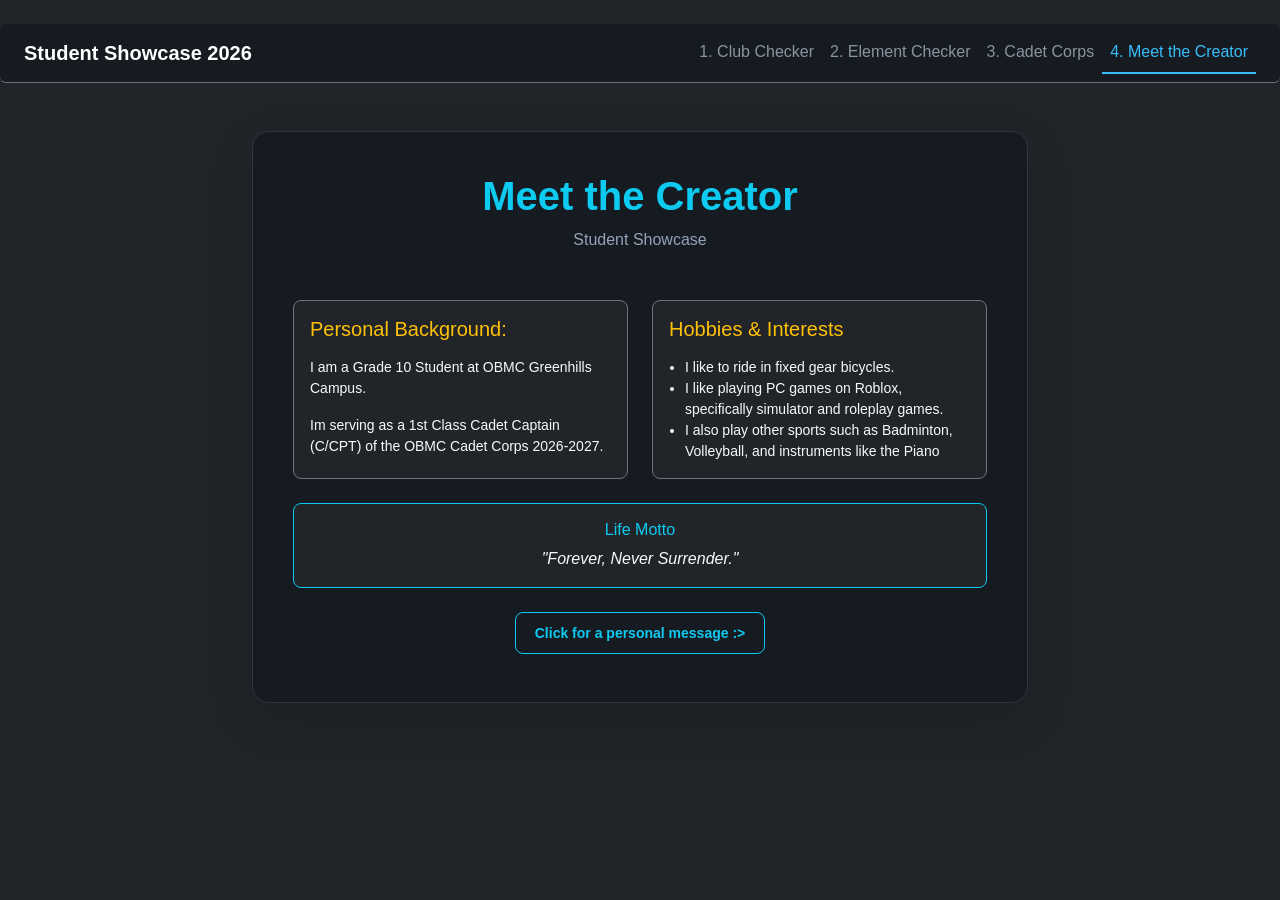
<file: index.html>
<!DOCTYPE html>
<html lang="en">
<head>
    <meta charset="UTF-8">
    <meta name="viewport" content="width=device-width, initial-scale=1.0">
    <link href="https://cdn.jsdelivr.net/npm/bootstrap@5.3.0/dist/css/bootstrap.min.css" rel="stylesheet">
    <link rel="stylesheet" href="https://pyscript.net/releases/2024.1.1/core.css">
    <script type="module" src="https://pyscript.net/releases/2024.1.1/core.js"></script>
    <link rel="stylesheet" href="styles.css">
    <title>Meet the Creator - Student Showcase</title>
</head>
<body class="bg-dark text-light py-4">

<nav class="navbar navbar-expand-lg navbar-dark bg-black px-4 mb-5 border-bottom border-secondary rounded">
    <a class="navbar-brand fw-bold" href="project.html">Student Showcase 2026</a>
    <div class="navbar-nav ms-auto">
        <a class="nav-link" href="sw1.html">1. Club Checker </a>
        <a class="nav-link" href="skillstest.html">2. Element Checker</a>
        <a class="nav-link" href="drill2.html">3. Cadet Corps </a>
        <a class="nav-link active" href="project.html">4. Meet the Creator</a>
    </div>
</nav>

    <div class="container" style="max-width: 800px;">
        <div class="card bg-black border border-secondary shadow-lg p-4 rounded-4">
            <div class="card-body text-center">
            <h1 class="text-info fw-bold mb-2">Meet the Creator</h1>
        <p class="text-muted mb-4">Student Showcase</p>

    <div class="row text-start g-4 mt-2">
        <div class="col-md-6">
            <div class="p-3 bg-dark border border-secondary rounded-3 h-100">
            <h5 class="text-warning mb-3"> Personal Background: </h5>
                <p class="small text-light">I am a Grade 10 Student at OBMC Greenhills Campus.</p>
                <p class="small text-light mb-0">Im serving as a 1st Class Cadet Captain (C/CPT) of the OBMC Cadet Corps 2026-2027.</p>
            </div>
        </div>

        <div class="col-md-6">
        <div class="p-3 bg-dark border border-secondary rounded-3 h-100">
            <h5 class="text-warning mb-3"> Hobbies & Interests</h5>
                <ul class="small text-light ps-3 mb-0">
                <li>I like to ride in fixed gear bicycles.</li>
                <li>I like playing PC games on Roblox, specifically simulator and roleplay games.</li>
                <li>I also play other sports such as Badminton, Volleyball, and instruments like the Piano</li>
            </ul>
        </div>
    </div>
</div>

        <div class="mt-4 p-3 bg-dark border border-info rounded-3">
            <h6 class="text-info mb-2"> Life Motto</h6>
            <p class="fst-italic text-light mb-0">"Forever, Never Surrender."</p>
        </div>

         <div class="mt-4">
            <button id="greet-btn" class="btn btn-outline-info btn-sm">Click for a personal message :></button>
            <div id="pyscript-output" class="mt-2 text-success fw-bold small"></div>
        </div>
     </div>
</div>

    <py-script src="project.py"></py-script>
</body>
</html>
</file>
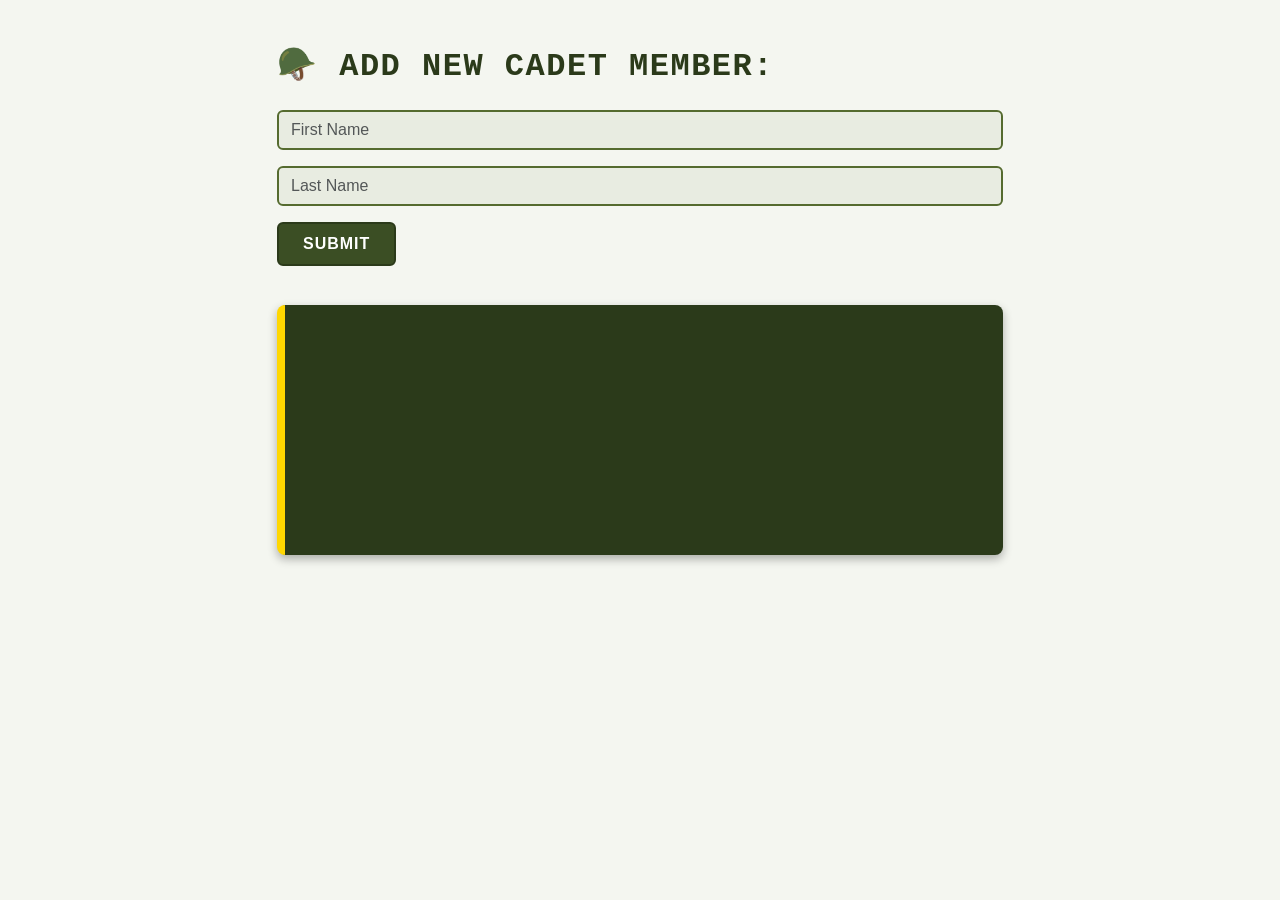
<file: drill2.html>
<!DOCTYPE html>
<html lang="en">
<head>
    <meta charset="UTF-8">
    <meta name="viewport" content="width=device-width, initial-scale=1.0">
    <link rel="stylesheet" href="https://pyscript.net/releases/2026.7.3/core.css">
    <script type="module" src="https://pyscript.net/releases/2026.7.3/core.js"></script>
    <link href="https://cdn.jsdelivr.net/npm/bootstrap@5.3.0/dist/css/bootstrap.min.css" rel="stylesheet">
    <title>Cadet Corps - Set Operators</title>

    <style>
        body {
            background-color: #f4f6f0;
            font-family: 'Segoe UI', Tahoma, Geneva, Verdana, sans-serif;
            color: #1b2414;
        }

        .cadet-header {
            font-family: 'Courier New', Courier, monospace;
            font-weight: 800;
            color: #2b3a1a;
            letter-spacing: 1.5px;
            text-transform: uppercase;
        }

        .cadet-input {
            background-color: #e8ece1;
            border: 2px solid #556b2f;
            color: #1b2414;
            border-radius: 6px;
        }

        .cadet-input:focus {
            background-color: #ffffff;
            border-color: #8b8000;
            box-shadow: 0 0 0 0.25rem rgba(139, 128, 0, 0.25);
        }

        .btn-cadet {
            background-color: #3b4e24;
            border: 2px solid #2b3a1a;
            color: #ffffff;
            font-weight: bold;
            letter-spacing: 1px;
            text-transform: uppercase;
            border-radius: 6px;
        }

        .btn-cadet:hover {
            background-color: #4b642e;
            color: #ffd700;
        }

        #output > py-terminal, 
        #output {
            margin-top: 15px;
        }

        #output {
            background-color: #2b3a1a; 
            color: #7cfc00; 
            padding: 20px;
            border-radius: 8px;
            border-left: 8px solid #ffd700; 
            box-shadow: 0 4px 10px rgba(0,0,0,0.3);
            font-family: 'Courier New', Courier, monospace;
            font-size: 1.05rem;
            min-height: 250px;
        }
    </style>
</head>
<body class="container mt-5" style="max-width: 750px;">

    <h2 class="cadet-header mb-4">🪖 Add new cadet member:</h2>

    <div class="mb-3">
        <input type="text" id="1name" class="form-control cadet-input" placeholder="First Name">
    </div>

    <div class="mb-3">
        <input type="text" id="2name" class="form-control cadet-input" placeholder="Last Name">
    </div>

    <button class="btn btn-cadet px-4 py-2 mb-4" py-click="add_member">Submit</button>

    <div id="output"></div>

    <py-script src="drill2.py"></py-script>
</body>
</html>
</file>
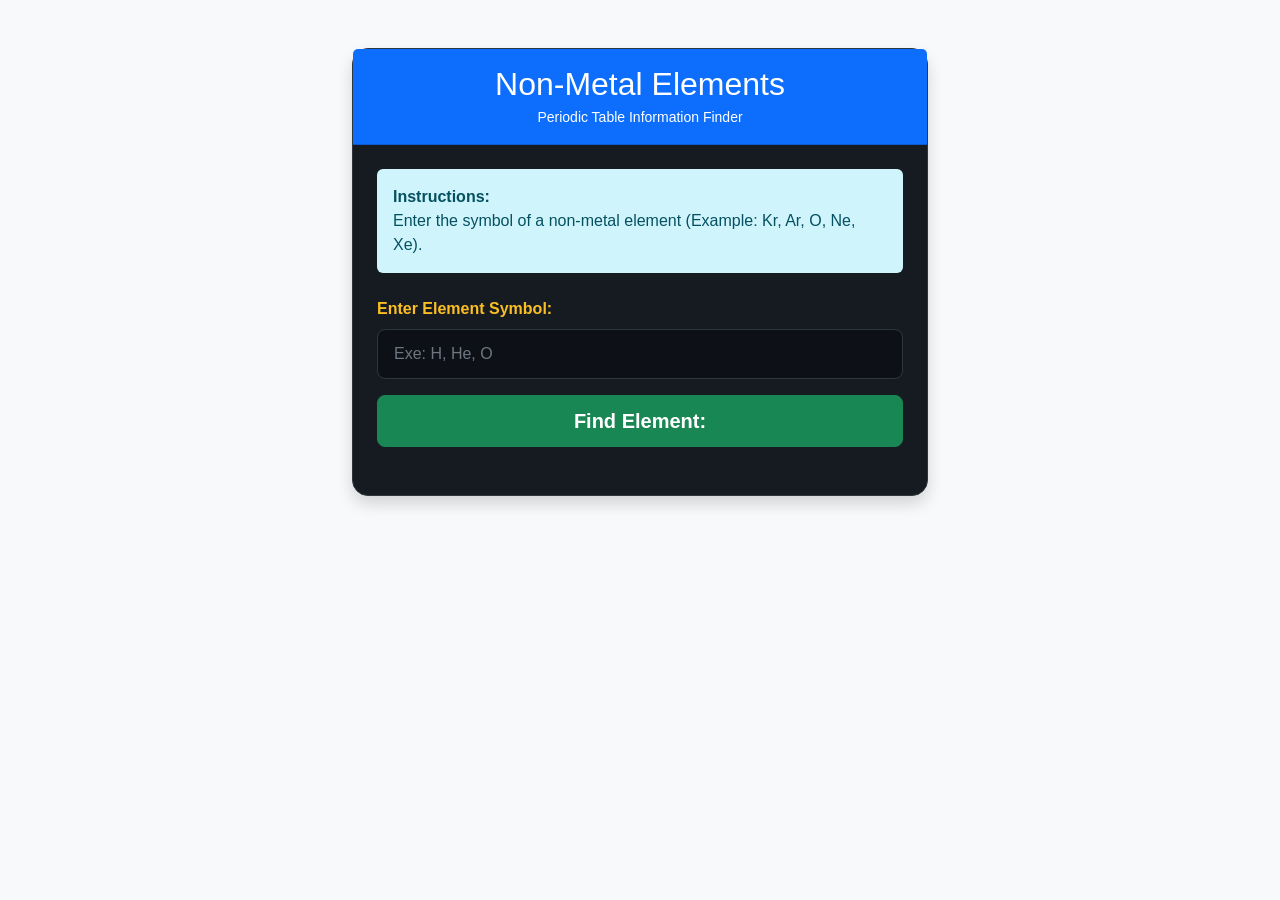
<file: skillstest.html>
<!DOCTYPE html>
<html lang="en">
<head>
    <meta charset="UTF-8">
    <meta name="viewport" content="width=device-width, initial-scale=1.0">
    <link href="https://cdn.jsdelivr.net/npm/bootstrap@5.3.0/dist/css/bootstrap.min.css" rel="stylesheet">
    <link rel="stylesheet" href="https://pyscript.net/releases/2024.1.1/core.css">
    <script type="module" src="https://pyscript.net/releases/2024.1.1/core.js"></script>
    <title>Non-Metal Elements</title>
    <link rel="stylesheet" href="styles.css">

</head>
<body class="bg-light py-5">
    <div class="container" style="max-width: 600px;">
        <div class="card shadow border-0">
            <div class="card-header bg-primary text-white text-center py-3">
                <h2 class="mb-1">Non-Metal Elements</h2>
                <p class="mb-0 small">Periodic Table Information Finder</p>
            </div>
            
    <div class="card-body p-4">
        <div class="alert alert-info border-0 mb-4">
            <strong>Instructions:</strong><br>
                Enter the symbol of a non-metal element (Example: Kr, Ar, O, Ne, Xe).
        </div>

    <div class="mb-3">
        <label for="symbol-input" class="form-label fw-bold">Enter Element Symbol:</label>
        <input type="text" id="symbol-input" class="form-control" placeholder="Exe: H, He, O">
    </div>

    <div class="d-grid mb-4">
        <button id="search-btn" class="btn btn-success btn-lg">Find Element:</button>
    </div>

        <div id="result-output"></div>

    
    <py-script src="skillstest.py"></py-script>
</body>
</html>
</file>
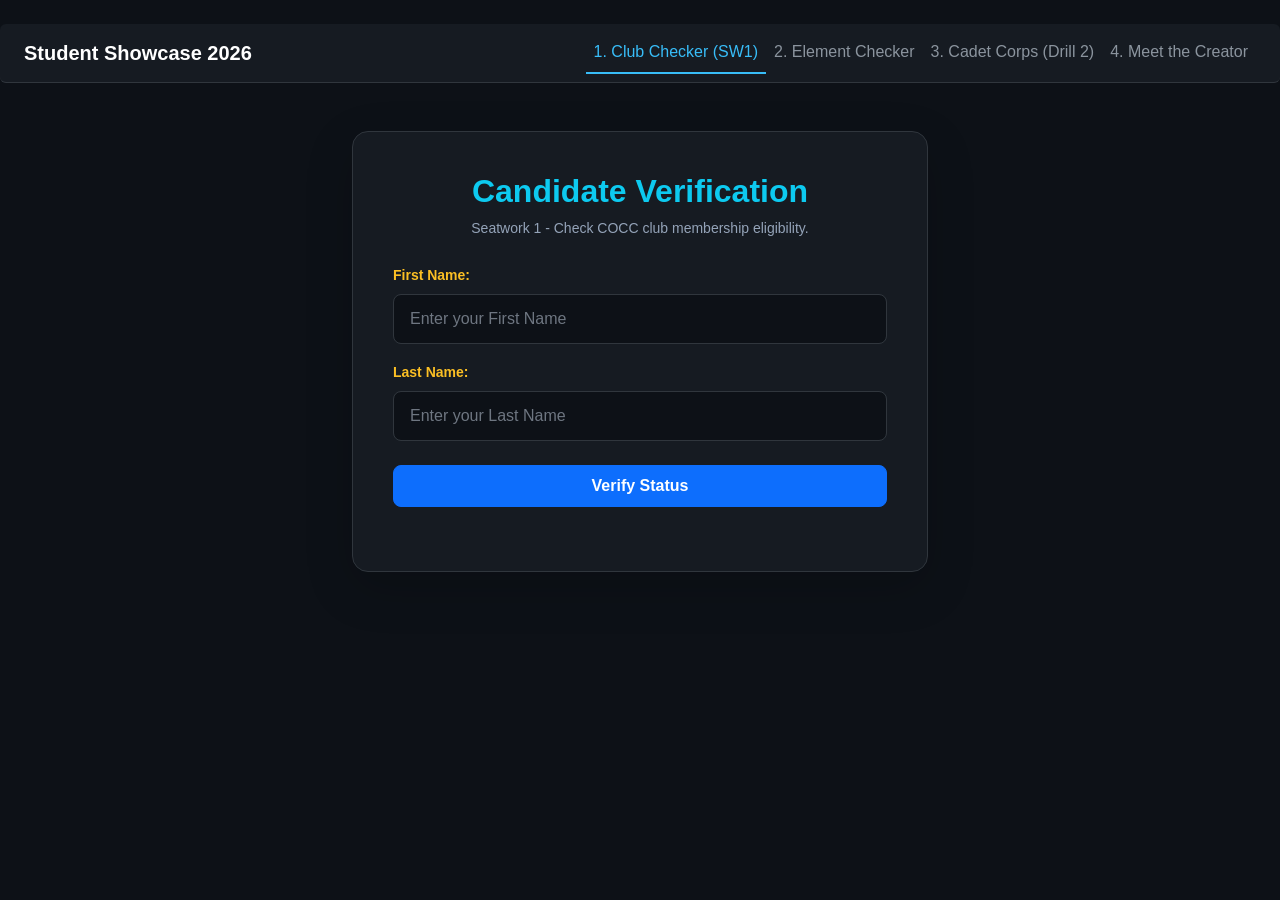
<file: sw1.html>
<!DOCTYPE html>
<html lang="en">
<head>
    <meta charset="UTF-8">
    <meta name="viewport" content="width=device-width, initial-scale=1.0">
    <link href="https://cdn.jsdelivr.net/npm/bootstrap@5.3.0/dist/css/bootstrap.min.css" rel="stylesheet">
    <link rel="stylesheet" href="https://pyscript.net/releases/2024.1.1/core.css">
    <script type="module" src="https://pyscript.net/releases/2024.1.1/core.js"></script>
    <link rel="stylesheet" href="styles.css">
    <title>Club Member Checker</title>
</head>
<body class="py-4">

    <nav class="navbar navbar-expand-lg navbar-dark px-4 mb-5 rounded">
        <a class="navbar-brand fw-bold" href="project.html">Student Showcase 2026</a>
        <div class="navbar-nav ms-auto">
            <a class="nav-link active" href="sw1.html">1. Club Checker (SW1)</a>
            <a class="nav-link" href="skillstest.html">2. Element Checker</a>
            <a class="nav-link" href="drill2.html">3. Cadet Corps (Drill 2)</a>
            <a class="nav-link" href="project.html">4. Meet the Creator</a>
        </div>
    </nav>

    <div class="container" style="max-width: 600px;">
        <div class="card p-4 rounded-4 shadow-lg">
            <div class="card-body">
                <h2 class="text-info text-center fw-bold mb-2">Candidate Verification</h2>
                <p class="text-muted text-center small mb-4">Seatwork 1 - Check COCC club membership eligibility.</p>
                
                <form>
                    <div class="mb-3">
                        <label for="student_name" class="form-label text-warning small fw-bold">First Name:</label>
                        <input type="text" id="student_name" class="form-control" placeholder="Enter your First Name">
                    </div>
                    <div class="mb-3">
                        <label for="surname" class="form-label text-warning small fw-bold">Last Name:</label>
                        <input type="text" id="surname" class="form-control" placeholder="Enter your Last Name">
                    </div>
                    <div class="d-grid mt-4">
                        <button type="button" id="submit-btn" class="btn btn-primary py-2 fw-bold">Verify Status</button>
                    </div>
                </form>

                <div id="output" class="mt-4 text-center"></div>
            </div>
        </div>
    </div>

    <py-script src="sw1.py"></py-script>
</body>
</html>
</file>
<file: styles.css>
body {
    font-family: 'Segoe UI', Tahoma, Geneva, Verdana, sans-serif;
    background-color: #0d1117;
    color: #c9d1d9;
    min-height: 100vh;
}

.navbar {
    background-color: #161b22 !important;
    border-bottom: 1px solid #30363d;
}

.nav-link {
    font-weight: 500;
    color: #8b949e !important;
    transition: color 0.2s ease;
}

.nav-link:hover {
    color: #58a6ff !important;
}

.nav-link.active {
    color: #38bdf8 !important;
    border-bottom: 2px solid #38bdf8;
}

.card {
    background-color: #161b22 !important;
    border: 1px solid #30363d !important;
    border-radius: 1rem;
    box-shadow: 0 10px 30px rgba(0, 0, 0, 0.5);
}

.text-muted {
    color: #94a3b8 !important;
}

.form-label {
    color: #fbbf24 !important; /* Bright gold/yellow for high visibility */
    font-weight: 600;
}

.form-control {
    background-color: #0d1117 !important;
    color: #ffffff !important;
    border: 1px solid #30363d !important;
    border-radius: 0.5rem;
    padding: 0.75rem 1rem;
}

.form-control:focus {
    border-color: #38bdf8 !important;
    box-shadow: 0 0 10px rgba(56, 189, 248, 0.25) !important;
}

.form-control::placeholder {
    color: #6e7681;
}

.btn {
    border-radius: 0.5rem;
    padding: 0.6rem 1.2rem;
    font-weight: 600;
    transition: all 0.2s ease-in-out;
}

.btn:hover {
    transform: translateY(-1px);
}

s#output, #result-output, #pyscript-output {
    font-family: monospace;
    word-break: break-word;
    color: #e2e8f0;
}
</file>
